<file: src/templates/example-1-corner-bug.html>
<!doctype html>
<html lang="en">
<head>
  <meta charset="utf-8">
  <title>Example 1 &mdash; Corner Bug</title>
  <meta name="description" content="Reduced to a station bug: company logo and name in the top right corner, slogan underneath. Uses no post content, so it stays readable over any footage.">
  <meta name="category" content="Example">
  <link rel="stylesheet" href="../fonts/fonts.css">
  <style>
    /* =====================================================================
       VALUES COMING FROM THE APP
       ---------------------------------------------------------------------
       Opening this file directly uses the sample values below. Inside the app
       they get overwritten:
         --color-*       from the selected colour set
         --font-<slot>   family, -weight and -axes per placeholder, from the font
                         set and the mapping in the Template area. A namespaced
                         slot loses its dot: company.name -> --font-company-name
         data-format     "1:1" | "4:5" | "9:16" | "16:9" (plus width/height of .frame)

       Every font declaration keeps its own value as the fallback, so the file
       still looks right on its own. The `font:` shorthand is avoided throughout -
       it resets font-variation-settings and would throw away the axis values of
       a variation.
       ===================================================================== */
    .frame {
      --color-background: #180c26;
      --color-accent: #facc15;
      --color-secondary: #c084fc;
      --color-border: #a855f7;
      --color-text: #ffffff;
      --color-subtext: #e9d5ff;
      --color-description: #c084fc;

      --font-base: "Inter";
    }

    /* =====================================================================
       THE DESIGN OF THIS TEMPLATE
       ---------------------------------------------------------------------
       Sizes are given in cqmin - a percent of the shorter side of the frame.
       All four output formats are 1080 px on their short side, so 1cqmin is
       10.8 px in every one of them and the bug comes out the same physical size
       everywhere. That is what a station bug wants; the lower-third template
       tunes its sizes per format instead, because there the type has to carry a
       hierarchy that shifts between a wide and a narrow frame.
       ===================================================================== */
    .frame {
      --fs-name: 2.4cqmin;
      --fs-slogan: 1.5cqmin;

      --margin: 4cqmin;      /* distance from the frame edges */
      --gap: 1.4cqmin;       /* between logo and text */
      --logo-size: 5.6cqmin;
      --logo-radius: 1.2cqmin;

      /* Backing plate. Set --plate-opacity to 0 for the bug on its own. */
      --plate-opacity: 0%;
      --plate-padding: 1.6cqmin;
      --plate-radius: 1cqmin;

      /* Hairline under the name, the only rule in this template */
      --rule-weight: 1px;
      --rule-color: color-mix(in srgb, var(--color-accent) 70%, transparent);

      container-type: size;   /* makes cqmin relate to the frame */
      position: relative;
      width: 1920px;
      height: 1080px;
      overflow: hidden;
      font-family: var(--font-base), sans-serif;
    }

    /* 9:16 is held further from the top edge: in a vertical full-screen post
       the upper ~12% sits under the status bar and the account row. */
    .frame[data-format="9:16"] { --margin-top: 14cqmin; }

    .bug {
      position: absolute;
      top: var(--margin-top, var(--margin));
      right: var(--margin);
      display: flex;
      align-items: center;
      gap: var(--gap);
      padding: var(--plate-padding);
      border-radius: var(--plate-radius);
      background: color-mix(in srgb, var(--color-background) var(--plate-opacity), transparent);
    }

    .bug-logo {
      width: var(--logo-size);
      height: var(--logo-size);
      border-radius: var(--logo-radius);
      object-fit: contain;
      flex: none;
    }

    /* Right-aligned, so name and slogan share their right edge with the logo
       column and the frame margin. */
    .bug-text {
      display: flex;
      flex-direction: column;
      align-items: flex-end;
      text-align: right;
      min-width: 0;
    }

    .bug-name {
      font-family: var(--font-company-name, "Recursive"), sans-serif;
      font-weight: var(--font-company-name-weight, 700);
      font-variation-settings: var(--font-company-name-axes, normal);
      font-size: var(--fs-name);
      line-height: 1.15;
      letter-spacing: 0.01em;
      color: var(--color-text);
      white-space: nowrap;
    }

    /* The rule only exists when a slogan follows it, so a bug without one does
       not end on a dangling line. */
    .bug-slogan {
      margin-top: 0.5cqmin;
      padding-top: 0.5cqmin;
      border-top: var(--rule-weight) solid var(--rule-color);
      font-family: var(--font-company-slogan, "Inter"), sans-serif;
      font-weight: var(--font-company-slogan-weight, 400);
      font-variation-settings: var(--font-company-slogan-axes, normal);
      font-size: var(--fs-slogan);
      line-height: 1.3;
      color: var(--color-subtext);
      white-space: nowrap;
    }

    /* Only for viewing this file directly; the app makes the background transparent */
    body { margin: 0; background: #3b4a5c; }
    [data-slot]:not(img):empty { display: none; }
  </style>
</head>
<body>
  <div class="frame" data-format="16:9">
    <div class="bug">
      <img class="bug-logo" data-slot="company.logo" alt="" src="data:image/svg+xml;utf8,%3Csvg xmlns='http://www.w3.org/2000/svg' viewBox='0 0 100 100'%3E%3Crect width='100' height='100' rx='24' fill='%23facc15'/%3E%3C/svg%3E">
      <div class="bug-text">
        <div class="bug-name" data-slot="company.name">WASDCAT</div>
        <div class="bug-slogan" data-slot="company.slogan">Level Up Your Media</div>
      </div>
    </div>
  </div>
</body>
</html>
</file>
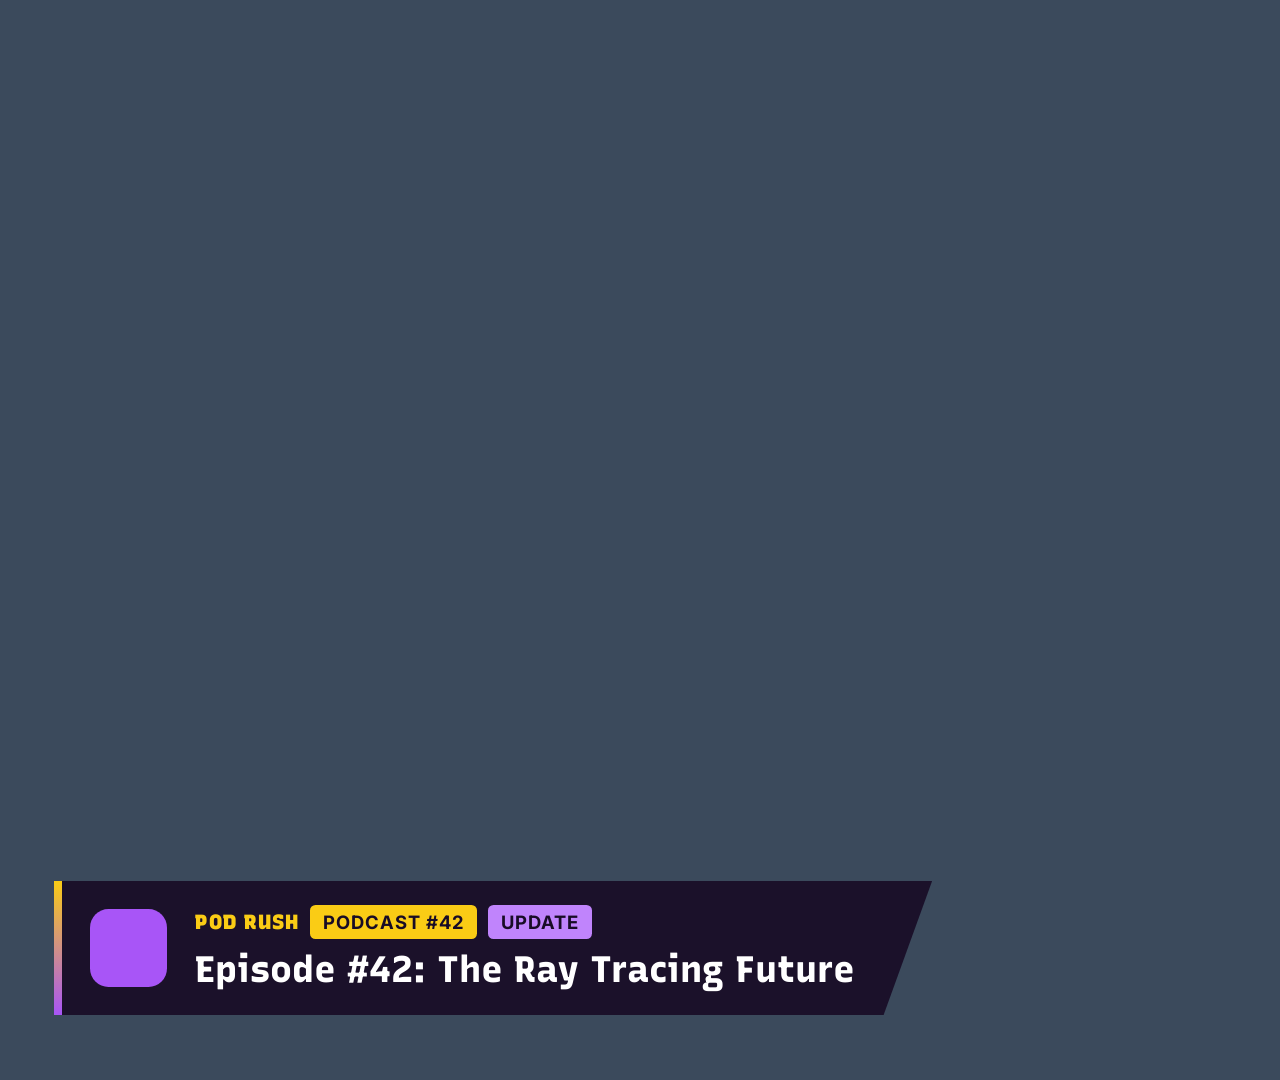
<file: src/templates/example-2-angled-bar.html>
<!doctype html>
<html lang="en">
<head>
  <meta charset="utf-8">
  <title>Example 2 &mdash; Angled Bar</title>
  <meta name="description" content="Lower third that only takes the width it needs, bottom left, with the right edge cut at an angle. Branding line with tag, title underneath.">
  <meta name="category" content="Example">
  <link rel="stylesheet" href="../fonts/fonts.css">
  <style>
    /* =====================================================================
       VALUES COMING FROM THE APP
       ---------------------------------------------------------------------
       Opening this file directly uses the sample values below. Inside the app
       they get overwritten:
         --color-*       from the selected colour set
         --tag-color     which colour role a tag chip uses (colour set)
         --font-<slot>   family, -weight and -axes per placeholder, from the font
                         set and the mapping in the Template area. A namespaced
                         slot loses its dot: product.title -> --font-product-title
         data-format     "1:1" | "4:5" | "9:16" | "16:9" (plus width/height of .frame)

       Every font declaration keeps its own value as the fallback, so the file
       still looks right on its own. The `font:` shorthand is avoided throughout -
       it resets font-variation-settings and would throw away the axis values of
       a variation.
       ===================================================================== */
    .frame {
      --color-background: #180c26;
      --color-accent: #facc15;
      --color-secondary: #c084fc;
      --color-border: #a855f7;
      --color-text: #ffffff;
      --color-subtext: #e9d5ff;
      --color-description: #c084fc;

      --font-base: "Inter";
    }

    /* =====================================================================
       THE DESIGN OF THIS TEMPLATE
       ---------------------------------------------------------------------
       Sizes in cqmin, a percent of the shorter side of the frame. Every output
       format is 1080 px on its short side, so 1cqmin is 10.8 px throughout and
       the bar keeps one physical size across all four.

       The angle is a clip-path on the box. The right padding carries the same
       --slant value on top of the normal padding, so the cut never runs into
       the text no matter how long the title is.
       ===================================================================== */
    .frame {
      --fs-title: 3.4cqmin;
      --fs-product: 1.9cqmin;
      --fs-tag: calc(var(--fs-product) * 0.9);

      --margin-x: 5cqmin;      /* distance from the left frame edge */
      --margin-bottom: 6cqmin; /* distance from the bottom frame edge */
      --max-width: 74cqw;      /* the bar never spans the whole frame */

      --pad-x: 2.6cqmin;
      --pad-y: 2.2cqmin;
      --gap: 0.8cqmin;         /* between branding line and title */
      --slant: 4.5cqmin;       /* how far the bottom right corner is pulled in */

      --box-opacity: 92%;
      --accent-width: 0.7cqmin; /* the bar along the left edge */

      --logo-size: 7.2cqmin;
      --logo-radius: 1cqmin;

      container-type: size;    /* makes cqmin / cqw relate to the frame */
      position: relative;
      width: 1920px;
      height: 1080px;
      overflow: hidden;
      font-family: var(--font-base), sans-serif;
    }

    /* Narrow formats have little room to the right, so the bar may take more of
       the width; on 9:16 it also clears the caption zone that vertical
       full-screen posts place at the bottom. */
    .frame[data-format="9:16"] { --max-width: 88cqw; --margin-bottom: 26cqmin; }
    .frame[data-format="4:5"],
    .frame[data-format="1:1"]  { --max-width: 86cqw; }

    .bar {
      position: absolute;
      left: var(--margin-x);
      bottom: var(--margin-bottom);
      max-width: var(--max-width);
      display: flex;
      align-items: center;
      gap: var(--pad-x);
      /* The slant is added to the right padding so the cut stays clear of the text */
      padding: var(--pad-y) calc(var(--pad-x) + var(--slant)) var(--pad-y) calc(var(--pad-x) + var(--accent-width));
      background: color-mix(in srgb, var(--color-background) var(--box-opacity), transparent);
      /* Top right stays square, bottom right is pulled in: the cut runs downwards
         to the right, in the direction the text reads. */
      clip-path: polygon(0 0, 100% 0, calc(100% - var(--slant)) 100%, 0 100%);
    }

    /* Accent along the left edge. A child rather than a border, so the clip-path
       of the box cannot cut into it. */
    .bar::before {
      content: "";
      position: absolute;
      left: 0;
      top: 0;
      bottom: 0;
      width: var(--accent-width);
      background: linear-gradient(to bottom, var(--color-accent), var(--color-border));
    }

    .logo {
      width: var(--logo-size);
      height: var(--logo-size);
      border-radius: var(--logo-radius);
      object-fit: contain;
      flex: none;
    }

    .text {
      min-width: 0;
      display: flex;
      flex-direction: column;
      gap: var(--gap);
    }

    .brand {
      display: flex;
      align-items: center;
      gap: 1cqmin;
      min-width: 0;
    }

    .brand-product {
      font-family: var(--font-product-title, "Recursive"), sans-serif;
      font-weight: var(--font-product-title-weight, 900);
      font-variation-settings: var(--font-product-title-axes, normal);
      font-size: var(--fs-product);
      line-height: 1.1;
      letter-spacing: 0.06em;
      text-transform: uppercase;
      color: var(--color-accent);
      white-space: nowrap;
    }

    .tag {
      padding: 0.42em 0.72em;
      border-radius: 0.3em;
      font-family: var(--font-tag, "Inter"), sans-serif;
      font-weight: var(--font-tag-weight, 700);
      font-variation-settings: var(--font-tag-axes, normal);
      font-size: var(--fs-tag);
      line-height: 1;
      letter-spacing: 0.05em;
      text-transform: uppercase;
      /* The chip text runs in the background colour, which is why the colour set
         never assigns the background role to a chip. */
      color: var(--color-background);
      white-space: nowrap;
    }
    .tag-1 { background: var(--tag-color, var(--color-accent)); }
    .tag-2 { background: var(--tag2-color, var(--color-secondary)); }

    .title {
      font-family: var(--font-title, "Recursive"), sans-serif;
      font-weight: var(--font-title-weight, 800);
      font-variation-settings: var(--font-title-axes, normal);
      font-size: var(--fs-title);
      line-height: 1.2;
      color: var(--color-text);
      /* Deliberately NOT line-clamped, unlike the lower third: a long title
         wraps and is held by --max-width instead of being cut off. The bar
         grows with it, which is the point of this design.

         What stood here until 1.1.2 was that this title could not be clamped
         at all, because the box is positioned with `left` but no `right` and
         so follows the width of its content: every shortening would narrow it,
         the text would keep overflowing and the search would run down to a
         bare ellipsis. That was a misreading of the export's overflow
         measurement, which reported every clamped element as overflowing
         whatever its text (see renderer.js). --max-width pins this box for any
         title long enough to be cut, so a clamp here does shorten correctly -
         the wrapping is a choice, not a workaround.

         Worth checking before clamping a box with no bound on its width: that
         one really does narrow with every shortening, leaving the search
         nothing steady to measure against. */
      overflow-wrap: anywhere;
    }

    /* Only for viewing this file directly; the app makes the background transparent */
    body { margin: 0; background: #3b4a5c; }
    [data-slot]:not(img):empty { display: none; }
  </style>
</head>
<body>
  <div class="frame" data-format="16:9">
    <div class="bar">
      <img class="logo" data-slot="product.logo" alt="" src="data:image/svg+xml;utf8,%3Csvg xmlns='http://www.w3.org/2000/svg' viewBox='0 0 100 100'%3E%3Crect width='100' height='100' rx='24' fill='%23a855f7'/%3E%3C/svg%3E">
      <div class="text">
        <div class="brand">
          <span class="brand-product" data-slot="product.title">Pod Rush</span>
          <span class="tag tag-1" data-slot="tag">Podcast #42</span>
          <span class="tag tag-2" data-slot="tag2">Update</span>
        </div>
        <div class="title" data-slot="title">Episode #42: The Ray Tracing Future</div>
      </div>
    </div>
  </div>
</body>
</html>
</file>
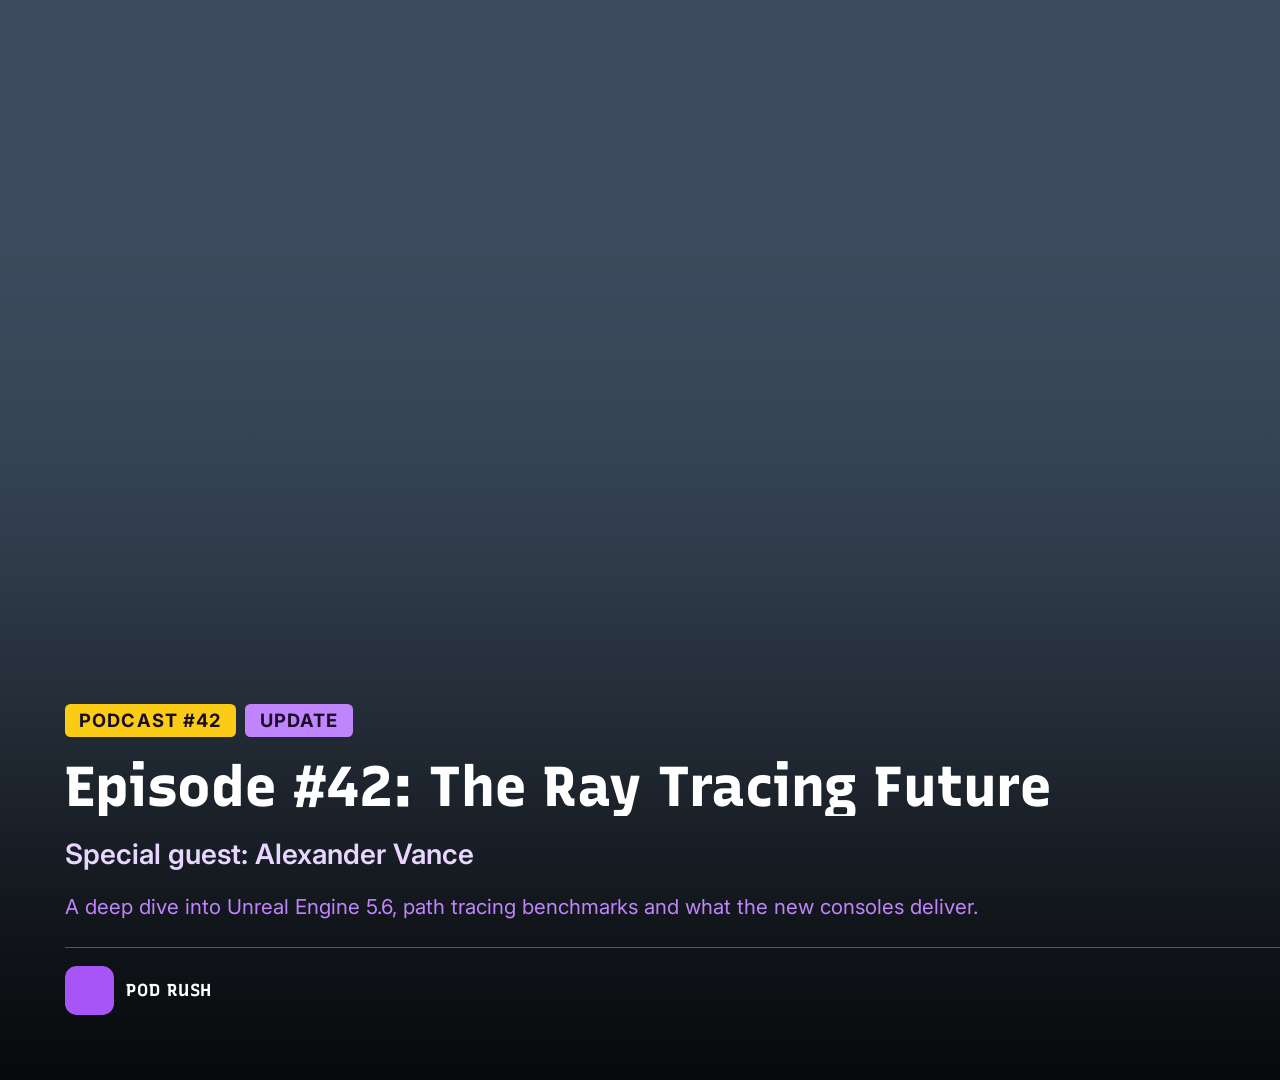
<file: src/templates/example-3-title-card.html>
<!doctype html>
<html lang="en">
<head>
  <meta charset="utf-8">
  <title>Example 3 &mdash; Title Card</title>
  <meta name="description" content="Full-frame card for feed posts: tags, large title, subtitle and description over a scrim that fades up from the bottom, with product logo and copyright on the base line.">
  <meta name="category" content="Example">
  <link rel="stylesheet" href="../fonts/fonts.css">
  <style>
    /* =====================================================================
       VALUES COMING FROM THE APP
       ---------------------------------------------------------------------
       Opening this file directly uses the sample values below. Inside the app
       they get overwritten:
         --color-*       from the selected colour set
         --tag-color     which colour role a tag chip uses (colour set)
         --font-<slot>   family, -weight and -axes per placeholder, from the font
                         set and the mapping in the Template area. A namespaced
                         slot loses its dot: company.copyright -> --font-company-copyright
         data-format     "1:1" | "4:5" | "9:16" | "16:9" (plus width/height of .frame)

       Every font declaration keeps its own value as the fallback, so the file
       still looks right on its own. The `font:` shorthand is avoided throughout -
       it resets font-variation-settings and would throw away the axis values of
       a variation.
       ===================================================================== */
    .frame {
      --color-background: #180c26;
      --color-accent: #facc15;
      --color-secondary: #c084fc;
      --color-border: #a855f7;
      --color-text: #ffffff;
      --color-subtext: #e9d5ff;
      --color-description: #c084fc;

      --font-base: "Inter";
    }

    /* =====================================================================
       THE DESIGN OF THIS TEMPLATE
       ---------------------------------------------------------------------
       This is the counterpart to a lower third: not a strip over moving footage
       but a card that fills the frame, for a still post. Everything sits on the
       base line, the scrim above it keeps the type readable over any image, and
       the whole upper area stays free for the picture itself.

       Sizes in cqmin, a percent of the shorter side of the frame. All four
       formats are 1080 px on their short side, so 1cqmin is 10.8 px in each and
       the card reads at one size across them. What does change per format is how
       much room the scrim takes - a 16:9 frame is short, a 9:16 frame is not.
       ===================================================================== */
    .frame {
      --fs-title: 6.2cqmin;
      --fs-subtitle: 2.6cqmin;
      --fs-description: 1.9cqmin;
      --fs-tag: 1.7cqmin;
      --fs-footer: 1.6cqmin;

      --margin: 6cqmin;
      --gap: 1.8cqmin;          /* between the blocks of the stack */
      --measure: 78cqw;         /* line length of the text column */

      /* Scrim: opaque at the base line, gone further up */
      --scrim-height: 62%;
      --scrim-opacity: 0.88;

      /* Rule above the base line */
      --rule-weight: 1px;
      --rule-color: color-mix(in srgb, var(--color-subtext) 35%, transparent);

      --logo-size: 4.6cqmin;
      --logo-radius: 0.9cqmin;

      container-type: size;     /* makes cqmin / cqw relate to the frame */
      position: relative;
      width: 1920px;
      height: 1080px;
      overflow: hidden;
      font-family: var(--font-base), sans-serif;
    }

    /* A 16:9 frame is only 1080 px tall, so a scrim of the same percentage eats
       far more of the picture than it does in a tall one. */
    .frame[data-format="16:9"] { --scrim-height: 78%; --fs-title: 5.2cqmin; }
    .frame[data-format="9:16"] { --scrim-height: 48%; --margin: 7cqmin; }

    /* Scrim. Many stops rather than two, so no band shows where it ends. */
    .scrim {
      position: absolute;
      left: 0;
      right: 0;
      bottom: 0;
      height: var(--scrim-height);
      pointer-events: none;
      background: linear-gradient(to top,
        rgb(0 0 0 / calc(var(--scrim-opacity) * 1))     0%,
        rgb(0 0 0 / calc(var(--scrim-opacity) * 0.86))  14%,
        rgb(0 0 0 / calc(var(--scrim-opacity) * 0.68))  28%,
        rgb(0 0 0 / calc(var(--scrim-opacity) * 0.48))  42%,
        rgb(0 0 0 / calc(var(--scrim-opacity) * 0.31))  55%,
        rgb(0 0 0 / calc(var(--scrim-opacity) * 0.18))  67%,
        rgb(0 0 0 / calc(var(--scrim-opacity) * 0.09))  78%,
        rgb(0 0 0 / calc(var(--scrim-opacity) * 0.03))  89%,
        rgb(0 0 0 / 0) 100%);
    }

    .card {
      position: absolute;
      left: var(--margin);
      right: var(--margin);
      bottom: var(--margin);
      display: flex;
      flex-direction: column;
      align-items: flex-start;
      gap: var(--gap);
    }

    .tags {
      display: flex;
      flex-wrap: wrap;
      gap: 0.9cqmin;
    }

    .tag {
      padding: 0.42em 0.78em;
      border-radius: 0.3em;
      font-family: var(--font-tag, "Inter"), sans-serif;
      font-weight: var(--font-tag-weight, 700);
      font-variation-settings: var(--font-tag-axes, normal);
      font-size: var(--fs-tag);
      line-height: 1;
      letter-spacing: 0.06em;
      text-transform: uppercase;
      /* The chip text runs in the background colour, which is why the colour set
         never assigns the background role to a chip. */
      color: var(--color-background);
      white-space: nowrap;
    }
    .tag-1 { background: var(--tag-color, var(--color-accent)); }
    .tag-2 { background: var(--tag2-color, var(--color-secondary)); }

    .title {
      max-width: var(--measure);
      font-family: var(--font-title, "Recursive"), sans-serif;
      font-weight: var(--font-title-weight, 800);
      font-variation-settings: var(--font-title-axes, normal);
      font-size: var(--fs-title);
      line-height: 1.06;
      letter-spacing: -0.015em;
      color: var(--color-text);
      /* Three lines at most; the app turns what is cut off into a real ellipsis
         before the export, because the browser does not draw one into a PNG. */
      display: -webkit-box;
      -webkit-box-orient: vertical;
      -webkit-line-clamp: 3;
      overflow: hidden;
    }

    .subtitle {
      max-width: var(--measure);
      font-family: var(--font-subtitle, "Inter"), sans-serif;
      font-weight: var(--font-subtitle-weight, 600);
      font-variation-settings: var(--font-subtitle-axes, normal);
      font-size: var(--fs-subtitle);
      line-height: 1.3;
      color: var(--color-subtext);
      white-space: nowrap;
      overflow: hidden;
      text-overflow: ellipsis;
    }

    .description {
      max-width: calc(var(--measure) * 0.82);
      font-family: var(--font-description, "Inter"), sans-serif;
      font-weight: var(--font-description-weight, 400);
      font-variation-settings: var(--font-description-axes, normal);
      font-size: var(--fs-description);
      line-height: 1.45;
      color: var(--color-description);
      display: -webkit-box;
      -webkit-box-orient: vertical;
      -webkit-line-clamp: 3;
      overflow: hidden;
    }

    /* Base line: logo and product on the left, copyright on the right */
    .footer {
      align-self: stretch;
      margin-top: 0.6cqmin;
      padding-top: 1.6cqmin;
      border-top: var(--rule-weight) solid var(--rule-color);
      display: flex;
      align-items: center;
      justify-content: space-between;
      gap: 2cqmin;
    }

    .by {
      display: flex;
      align-items: center;
      gap: 1.1cqmin;
      min-width: 0;
    }

    .logo {
      width: var(--logo-size);
      height: var(--logo-size);
      border-radius: var(--logo-radius);
      object-fit: contain;
      flex: none;
    }

    .product {
      font-family: var(--font-product-title, "Recursive"), sans-serif;
      font-weight: var(--font-product-title-weight, 700);
      font-variation-settings: var(--font-product-title-axes, normal);
      font-size: var(--fs-footer);
      line-height: 1.2;
      letter-spacing: 0.05em;
      text-transform: uppercase;
      color: var(--color-text);
      white-space: nowrap;
    }

    .copyright {
      font-family: var(--font-company-copyright, "Inter"), sans-serif;
      font-weight: var(--font-company-copyright-weight, 400);
      font-variation-settings: var(--font-company-copyright-axes, normal);
      font-size: var(--fs-footer);
      line-height: 1.2;
      color: var(--color-subtext);
      white-space: nowrap;
    }

    /* Only for viewing this file directly; the app makes the background transparent */
    body { margin: 0; background: #3b4a5c; }
    [data-slot]:not(img):empty { display: none; }
  </style>
</head>
<body>
  <div class="frame" data-format="16:9">
    <div class="scrim"></div>
    <div class="card">
      <div class="tags">
        <span class="tag tag-1" data-slot="tag">Podcast #42</span>
        <span class="tag tag-2" data-slot="tag2">Update</span>
      </div>
      <div class="title" data-slot="title">Episode #42: The Ray Tracing Future</div>
      <div class="subtitle" data-slot="subtitle">Special guest: Alexander Vance</div>
      <div class="description" data-slot="description">A deep dive into Unreal Engine 5.6, path tracing benchmarks and what the new consoles deliver.</div>
      <div class="footer">
        <div class="by">
          <img class="logo" data-slot="product.logo" alt="" src="data:image/svg+xml;utf8,%3Csvg xmlns='http://www.w3.org/2000/svg' viewBox='0 0 100 100'%3E%3Crect width='100' height='100' rx='24' fill='%23a855f7'/%3E%3C/svg%3E">
          <span class="product" data-slot="product.title">Pod Rush</span>
        </div>
        <span class="copyright" data-slot="company.copyright">&copy; WASDCAT</span>
      </div>
    </div>
  </div>
</body>
</html>
</file>
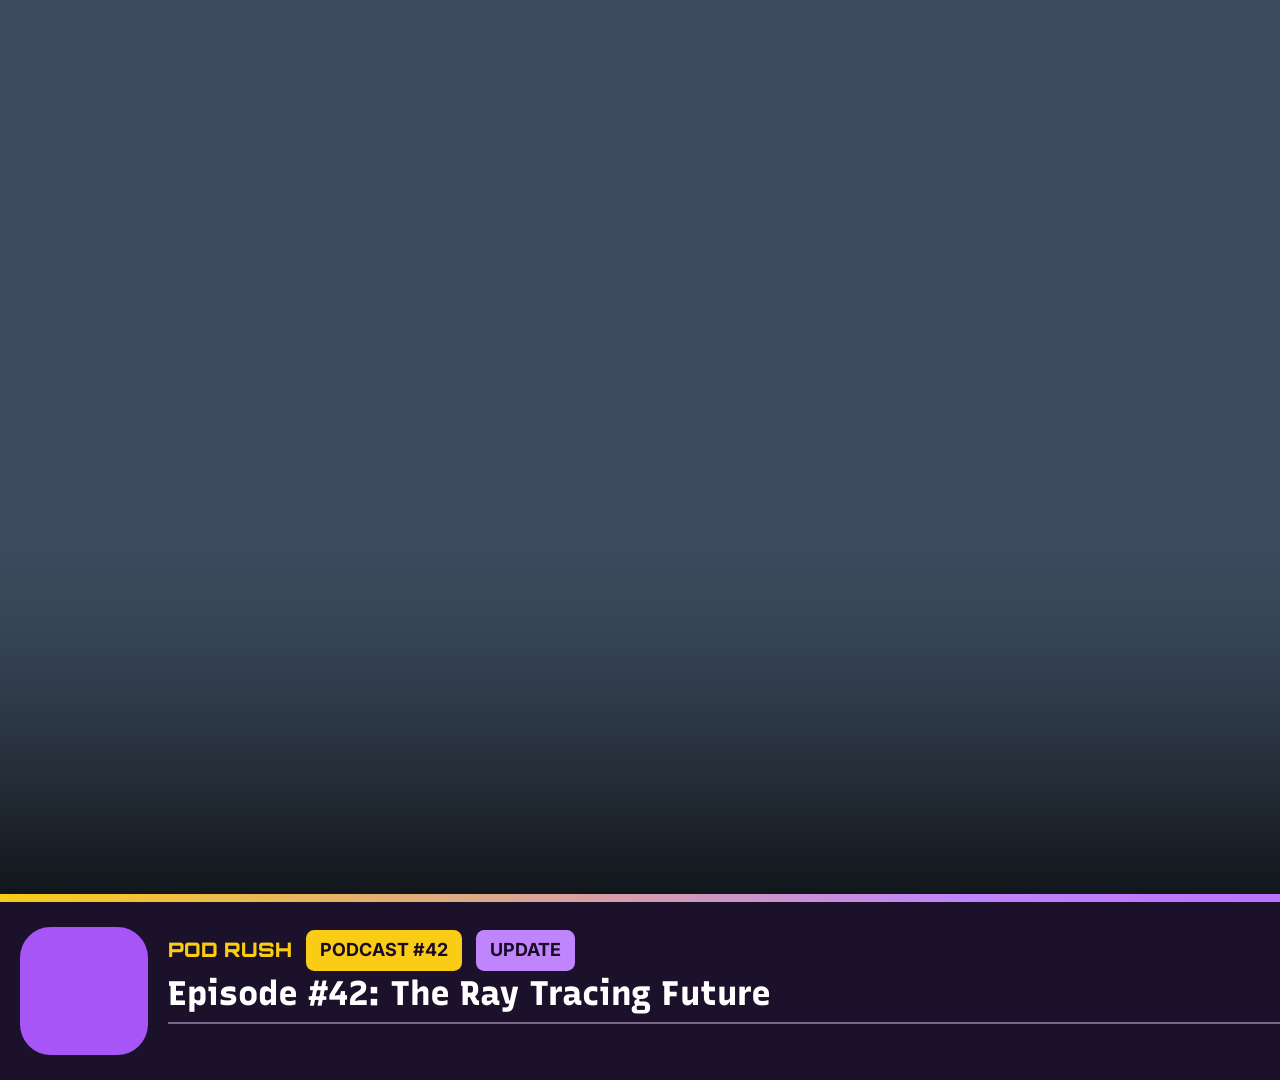
<file: src/templates/lower-third.html>
<!doctype html>
<html lang="en">
<head>
  <meta charset="utf-8">
  <title>Lower Third</title>
  <meta name="description" content="Lower third with a branding line (product), up to two tags, title, product logo and copyright line.">
  <meta name="category" content="Video &amp; Stream">
  <link rel="stylesheet" href="../fonts/fonts.css">
  <style>
    /* =====================================================================
       VALUES COMING FROM THE APP
       ---------------------------------------------------------------------
       Opening this file directly uses the sample values below. Inside the app
       they get overwritten:
         --color-*       from the selected colour set
         --tag-color     which colour role a tag chip uses (colour set)
         --font-<slot>   family, -weight and -axes per placeholder, from the font
                         set and the mapping in the Template area. A namespaced
                         slot loses its dot: product.title -> --font-product-title
         data-format     "1:1" | "4:5" | "9:16" | "16:9" (plus width/height of .frame)

       The sizes stay here on purpose: they are tuned per element and per format
       (see the 4:5 block further down) and cannot come from a single number.

       Every font declaration keeps the value it had as a fallback, so this file
       still looks right on its own. Note that the `font:` shorthand is avoided
       throughout - it resets font-variation-settings, which would silently throw
       away the axis values of a variation.
       ===================================================================== */
    .frame {
      --color-background: #180c26;
      --color-accent: #facc15;
      --color-secondary: #c084fc;
      --color-border: #a855f7;
      --color-text: #ffffff;
      --color-subtext: #e9d5ff;
      --color-description: #c084fc;

      --font-base: "Inter";
    }

    /* =====================================================================
       THE DESIGN OF THIS TEMPLATE
       ===================================================================== */
    .frame {
      /* Font sizes: baseline for 16:9 (1920 px wide).
         Narrower formats override them further down. */
      --fs-title: 34px;
      --fs-product: 20px;
      --fs-tag: calc(var(--fs-product) * 0.9);   /* tied to the product title, only slightly smaller */
      --fs-copyright: 14px;
      --brand-gap: 14px;

      /* Fixed height for the branding line so the bar does not jump when a tag
         or the product title is missing. The value is the height of a tag chip:
         cap height (0.727em) + 2 x 0.58em padding = 1.887 x --fs-tag, and
         --fs-tag is 0.9 x --fs-product. */
      --brand-height: calc(var(--fs-product) * 1.7);

      /* Rule between title and copyright line */
      --rule-width: 2px;
      --rule-color: color-mix(in srgb, var(--color-subtext) 45%, transparent);

      /* Box */
      --box-opacity: 90%;
      --radius: 0px;
      --margin-x: 0px;
      --margin-bottom: 0px;
      --padding-x: 20px;
      --padding-y: 25px;
      --gap: 6px;

      /* Border: every side on its own */
      --border-top: 8px;
      --border-right: 0px;
      --border-bottom: 0px;
      --border-left: 0px;

      /* Border fill: a gradient ...                                                    */
      --border-fill: linear-gradient(to left, var(--color-border), var(--color-secondary), var(--color-accent));
      /* ... or plain:  --border-fill: var(--color-border);                             */

      /* Product logo */
      --logo-size: 128px;
      --logo-radius: 12px;

      /* Shadow: starts at the top edge of the lower third and fades upwards */
      --shadow-height: 33.333cqh;  /* cqh = percent of the frame height */
      --shadow-opacity: 0.7;       /* opacity at the lower third (0 = no shadow) */

      container-type: size;        /* makes cqh relate to the frame height */
      position: relative;
      width: 1920px;
      height: 1080px;
      overflow: hidden;
      font-family: var(--font-base), sans-serif;
    }

    /* 9:16 sits at the bottom edge like every format. To keep the lower third
       above the caption zone of vertical full-screen posts, enable this line:
       .frame[data-format="9:16"] { --margin-bottom: 260px; } */

    /* 4:5 portrait (1080 x 1350): half as wide as 16:9 and shown small
       in the feed, hence larger type throughout. The steps are:
       title 48 -> product 24 (tag follows at 21.6) -> copyright 20. Nothing drops
       below 20 px, and the title stays the largest voice by a clear margin.
       For 1:1 and 9:16 (also 1080 px wide) extend the selector. */
    .frame[data-format="4:5"] {
      --fs-title: 48px;
      --fs-product: 24px;
      --fs-copyright: 20px;
      --brand-gap: 20px;

      --padding-x: 32px;
      --padding-y: 32px;
      --gap: 10px;
      --border-top: 10px;
      --logo-size: 144px;
    }

    /* ---- Box ------------------------------------------------------------ */
    .lower-third {
      position: absolute;
      left: var(--margin-x);
      right: var(--margin-x);
      bottom: var(--margin-bottom);
      display: flex;
      align-items: center;
      gap: var(--padding-x);
      padding:
        calc(var(--border-top) + var(--padding-y))
        calc(var(--border-right) + var(--padding-x))
        calc(var(--border-bottom) + var(--padding-y))
        calc(var(--border-left) + var(--padding-x));
      border-radius: var(--radius);
      background: color-mix(in srgb, var(--color-background) var(--box-opacity), transparent);
    }

    /* Border as a masked-out area: four sides individually, gradient possible, follows the radius */
    .lower-third::before {
      content: "";
      position: absolute;
      inset: 0;
      border-radius: inherit;
      padding: var(--border-top) var(--border-right) var(--border-bottom) var(--border-left);
      background: var(--border-fill);
      -webkit-mask: linear-gradient(#000 0 0) content-box, linear-gradient(#000 0 0);
      -webkit-mask-composite: xor;
      mask-composite: exclude;
      pointer-events: none;
    }

    /* ---- Shadow --------------------------------------------------------- */
    /* Sits directly above the lower third and spans the full frame width.
       The many stops produce a soft fade without a visible edge. */
    .lower-third::after {
      content: "";
      position: absolute;
      bottom: 100%;
      left: calc(-1 * var(--margin-x));
      right: calc(-1 * var(--margin-x));
      height: var(--shadow-height);
      pointer-events: none;
      background: linear-gradient(to top,
        rgb(0 0 0 / calc(var(--shadow-opacity) * 1))     0%,
        rgb(0 0 0 / calc(var(--shadow-opacity) * 0.738)) 19%,
        rgb(0 0 0 / calc(var(--shadow-opacity) * 0.541)) 34%,
        rgb(0 0 0 / calc(var(--shadow-opacity) * 0.382)) 47%,
        rgb(0 0 0 / calc(var(--shadow-opacity) * 0.278)) 56.5%,
        rgb(0 0 0 / calc(var(--shadow-opacity) * 0.194)) 65%,
        rgb(0 0 0 / calc(var(--shadow-opacity) * 0.126)) 73%,
        rgb(0 0 0 / calc(var(--shadow-opacity) * 0.075)) 80.2%,
        rgb(0 0 0 / calc(var(--shadow-opacity) * 0.042)) 86.1%,
        rgb(0 0 0 / calc(var(--shadow-opacity) * 0.021)) 91%,
        rgb(0 0 0 / calc(var(--shadow-opacity) * 0.008)) 95.2%,
        rgb(0 0 0 / 0) 100%);
    }

    .text {
      flex: 1;
      min-width: 0;
      display: flex;
      flex-direction: column;
      gap: var(--gap);
    }

    /* ---- Branding line (product in the product font) --------------------- */
    .brand {
      display: flex;
      align-items: center;
      gap: var(--brand-gap);
      height: var(--brand-height);
      text-transform: uppercase;
    }
    .brand-product {
      font-family: var(--font-product-title, "Orbitron"), sans-serif;
      font-weight: var(--font-product-title-weight, 900);
      font-variation-settings: var(--font-product-title-axes, normal);
      font-size: var(--fs-product);
      line-height: 1.2;
      color: var(--color-accent);
      white-space: nowrap;
    }

    /* The tags sit directly behind the product title, each spaced by --brand-gap.
       An empty tag disappears (rule at the very bottom) and takes its gap with it. */
    .tag {
      flex: none;
      padding: 0.58em 0.78em;    /* top/bottom from the cap height, holds the chip height */
      border-radius: 0.46em;
      color: var(--color-background);
      font-size: var(--fs-tag);
      line-height: 1.1;
    }
    .tag-1 {
      font-family: var(--font-tag, "Inter"), sans-serif;
      font-weight: var(--font-tag-weight, 700);
      font-variation-settings: var(--font-tag-axes, normal);
    }
    .tag-2 {
      font-family: var(--font-tag2, "Inter"), sans-serif;
      font-weight: var(--font-tag2-weight, 700);
      font-variation-settings: var(--font-tag2-axes, normal);
    }

    /* The chip colour comes from the assignment in the colour set (which role a
       tag uses is picked there). The value after the comma applies when this
       file is opened directly and for colour sets without an assignment. */
    .tag-1 { background: var(--tag-color, var(--color-accent)); }
    .tag-2 { background: var(--tag2-color, var(--color-secondary)); }

    /* Product title and tag share one centre line: text-box trims both boxes to
       the cap height at the top and to the baseline at the bottom. align-items:
       center then centres the capitals themselves instead of the box, in which
       two different typefaces leave different amounts of air above and below the
       text. Without support it falls back to centring the box. */
    .brand-product,
    .tag {
      text-box: trim-both cap alphabetic;
    }

    /* ---- Content -------------------------------------------------------- */
    .title {
      font-family: var(--font-title, "Recursive"), sans-serif;
      font-weight: var(--font-title-weight, 800);
      font-variation-settings: var(--font-title-axes, normal);
      font-size: var(--fs-title);
      line-height: 1.25;
      color: var(--color-text);
      display: -webkit-box;
      -webkit-box-orient: vertical;
      -webkit-line-clamp: 2;
      overflow: hidden;
    }
    /* Copyright line: right-aligned under a thin rule and held back in
       brightness so it does not compete with the title. Without input the
       element is empty and gets hidden - the rule disappears with it. The space
       above the rule comes from the --gap of the text column, the space below
       from padding-top, so the rule sits centred between title and line. */
    .copyright {
      border-top: var(--rule-width) solid var(--rule-color);
      padding-top: var(--gap);
      text-align: right;
      font-family: var(--font-company-copyright, "Inter"), sans-serif;
      font-weight: var(--font-company-copyright-weight, 400);
      font-variation-settings: var(--font-company-copyright-axes, normal);
      font-size: var(--fs-copyright);
      line-height: 1.35;
      color: color-mix(in srgb, var(--color-subtext) 55%, transparent);
      white-space: nowrap;
      overflow: hidden;
      text-overflow: ellipsis;
    }
    .logo {
      width: var(--logo-size);
      height: var(--logo-size);
      border-radius: var(--logo-radius);
      object-fit: contain;
      flex: none;
    }

    /* Only for viewing this file directly; the app makes the background transparent */
    body { margin: 0; background: #3b4a5c; }
    [data-slot]:not(img):empty { display: none; }
  </style>
</head>
<body>
  <div class="frame" data-format="16:9">
    <div class="lower-third">
      <img class="logo" data-slot="product.logo" alt="" src="data:image/svg+xml;utf8,%3Csvg xmlns='http://www.w3.org/2000/svg' viewBox='0 0 100 100'%3E%3Crect width='100' height='100' rx='24' fill='%23a855f7'/%3E%3C/svg%3E">
      <div class="text">
        <div class="brand">
          <span class="brand-product" data-slot="product.title">Pod Rush</span>
          <span class="tag tag-1" data-slot="tag">Podcast #42</span>
          <span class="tag tag-2" data-slot="tag2">Update</span>
        </div>
        <div class="title" data-slot="title">Episode #42: The Ray Tracing Future</div>
        <div class="copyright" data-slot="company.copyright">&copy; WASDCAT</div>
      </div>
    </div>
  </div>
</body>
</html>
</file>
<file: src/fonts/fonts.css>
/**
 * WASDCAT Brand Kit Generator - bundled fonts
 *
 * Every family here ships with the project under `fonts/` - nothing is fetched
 * from a font CDN. That keeps the PNG export deterministic: the export library
 * has to read the @font-face rules to embed the glyphs, which it can only do
 * for same-origin stylesheets.
 *
 * All families are variable. Which axes each one offers is declared in
 * `fonts.js`; this file only makes the families available.
 *
 * Licenses: see fonts/LICENSES.txt (SIL Open Font License 1.1 throughout).
 */


/* Recursive */
@font-face {
  font-family: 'Recursive';
  font-style: oblique 0deg 15deg;
  font-weight: 300 1000;
  font-display: swap;
  src: url(recursive.woff2) format('woff2');
  unicode-range: U+0000-00FF, U+0131, U+0152-0153, U+02BB-02BC, U+02C6, U+02DA, U+02DC, U+0304, U+0308, U+0329, U+2000-206F, U+20AC, U+2122, U+2191, U+2193, U+2212, U+2215, U+FEFF, U+FFFD;
}
@font-face {
  font-family: 'Recursive';
  font-style: oblique 0deg 15deg;
  font-weight: 300 1000;
  font-display: swap;
  src: url(recursive-ext.woff2) format('woff2');
  unicode-range: U+0100-02BA, U+02BD-02C5, U+02C7-02CC, U+02CE-02D7, U+02DD-02FF, U+0304, U+0308, U+0329, U+1D00-1DBF, U+1E00-1E9F, U+1EF2-1EFF, U+2020, U+20A0-20AB, U+20AD-20C0, U+2113, U+2C60-2C7F, U+A720-A7FF;
}

/* Orbitron */
@font-face {
  font-family: 'Orbitron';
  font-style: normal;
  font-weight: 400 900;
  font-display: swap;
  src: url(orbitron.woff2) format('woff2');
  unicode-range: U+0000-00FF, U+0131, U+0152-0153, U+02BB-02BC, U+02C6, U+02DA, U+02DC, U+0304, U+0308, U+0329, U+2000-206F, U+20AC, U+2122, U+2191, U+2193, U+2212, U+2215, U+FEFF, U+FFFD;
}

/* Archivo */
@font-face {
  font-family: 'Archivo';
  font-style: normal;
  font-weight: 100 900;
  font-display: swap;
  src: url(archivo.woff2) format('woff2');
  unicode-range: U+0000-00FF, U+0131, U+0152-0153, U+02BB-02BC, U+02C6, U+02DA, U+02DC, U+0304, U+0308, U+0329, U+2000-206F, U+20AC, U+2122, U+2191, U+2193, U+2212, U+2215, U+FEFF, U+FFFD;
}
@font-face {
  font-family: 'Archivo';
  font-style: normal;
  font-weight: 100 900;
  font-display: swap;
  src: url(archivo-ext.woff2) format('woff2');
  unicode-range: U+0100-02BA, U+02BD-02C5, U+02C7-02CC, U+02CE-02D7, U+02DD-02FF, U+0304, U+0308, U+0329, U+1D00-1DBF, U+1E00-1E9F, U+1EF2-1EFF, U+2020, U+20A0-20AB, U+20AD-20C0, U+2113, U+2C60-2C7F, U+A720-A7FF;
}

/* Inter */
@font-face {
  font-family: 'Inter';
  font-style: normal;
  font-weight: 100 900;
  font-display: swap;
  src: url(inter.woff2) format('woff2');
  unicode-range: U+0000-00FF, U+0131, U+0152-0153, U+02BB-02BC, U+02C6, U+02DA, U+02DC, U+0304, U+0308, U+0329, U+2000-206F, U+20AC, U+2122, U+2191, U+2193, U+2212, U+2215, U+FEFF, U+FFFD;
}
@font-face {
  font-family: 'Inter';
  font-style: normal;
  font-weight: 100 900;
  font-display: swap;
  src: url(inter-ext.woff2) format('woff2');
  unicode-range: U+0100-02BA, U+02BD-02C5, U+02C7-02CC, U+02CE-02D7, U+02DD-02FF, U+0304, U+0308, U+0329, U+1D00-1DBF, U+1E00-1E9F, U+1EF2-1EFF, U+2020, U+20A0-20AB, U+20AD-20C0, U+2113, U+2C60-2C7F, U+A720-A7FF;
}

/* Space Grotesk */
@font-face {
  font-family: 'Space Grotesk';
  font-style: normal;
  font-weight: 300 700;
  font-display: swap;
  src: url(space-grotesk.woff2) format('woff2');
  unicode-range: U+0000-00FF, U+0131, U+0152-0153, U+02BB-02BC, U+02C6, U+02DA, U+02DC, U+0304, U+0308, U+0329, U+2000-206F, U+20AC, U+2122, U+2191, U+2193, U+2212, U+2215, U+FEFF, U+FFFD;
}
@font-face {
  font-family: 'Space Grotesk';
  font-style: normal;
  font-weight: 300 700;
  font-display: swap;
  src: url(space-grotesk-ext.woff2) format('woff2');
  unicode-range: U+0100-02BA, U+02BD-02C5, U+02C7-02CC, U+02CE-02D7, U+02DD-02FF, U+0304, U+0308, U+0329, U+1D00-1DBF, U+1E00-1E9F, U+1EF2-1EFF, U+2020, U+20A0-20AB, U+20AD-20C0, U+2113, U+2C60-2C7F, U+A720-A7FF;
}

/* Fraunces */
@font-face {
  font-family: 'Fraunces';
  font-style: normal;
  font-weight: 100 900;
  font-display: swap;
  src: url(fraunces.woff2) format('woff2');
  unicode-range: U+0000-00FF, U+0131, U+0152-0153, U+02BB-02BC, U+02C6, U+02DA, U+02DC, U+0304, U+0308, U+0329, U+2000-206F, U+20AC, U+2122, U+2191, U+2193, U+2212, U+2215, U+FEFF, U+FFFD;
}
@font-face {
  font-family: 'Fraunces';
  font-style: normal;
  font-weight: 100 900;
  font-display: swap;
  src: url(fraunces-ext.woff2) format('woff2');
  unicode-range: U+0100-02BA, U+02BD-02C5, U+02C7-02CC, U+02CE-02D7, U+02DD-02FF, U+0304, U+0308, U+0329, U+1D00-1DBF, U+1E00-1E9F, U+1EF2-1EFF, U+2020, U+20A0-20AB, U+20AD-20C0, U+2113, U+2C60-2C7F, U+A720-A7FF;
}

/* Open Sans */
@font-face {
  font-family: 'Open Sans';
  font-style: normal;
  font-weight: 300 800;
  font-display: swap;
  src: url(open-sans.woff2) format('woff2');
  unicode-range: U+0000-00FF, U+0131, U+0152-0153, U+02BB-02BC, U+02C6, U+02DA, U+02DC, U+0304, U+0308, U+0329, U+2000-206F, U+20AC, U+2122, U+2191, U+2193, U+2212, U+2215, U+FEFF, U+FFFD;
}
@font-face {
  font-family: 'Open Sans';
  font-style: normal;
  font-weight: 300 800;
  font-display: swap;
  src: url(open-sans-ext.woff2) format('woff2');
  unicode-range: U+0100-02BA, U+02BD-02C5, U+02C7-02CC, U+02CE-02D7, U+02DD-02FF, U+0304, U+0308, U+0329, U+1D00-1DBF, U+1E00-1E9F, U+1EF2-1EFF, U+2020, U+20A0-20AB, U+20AD-20C0, U+2113, U+2C60-2C7F, U+A720-A7FF;
}
</file>
